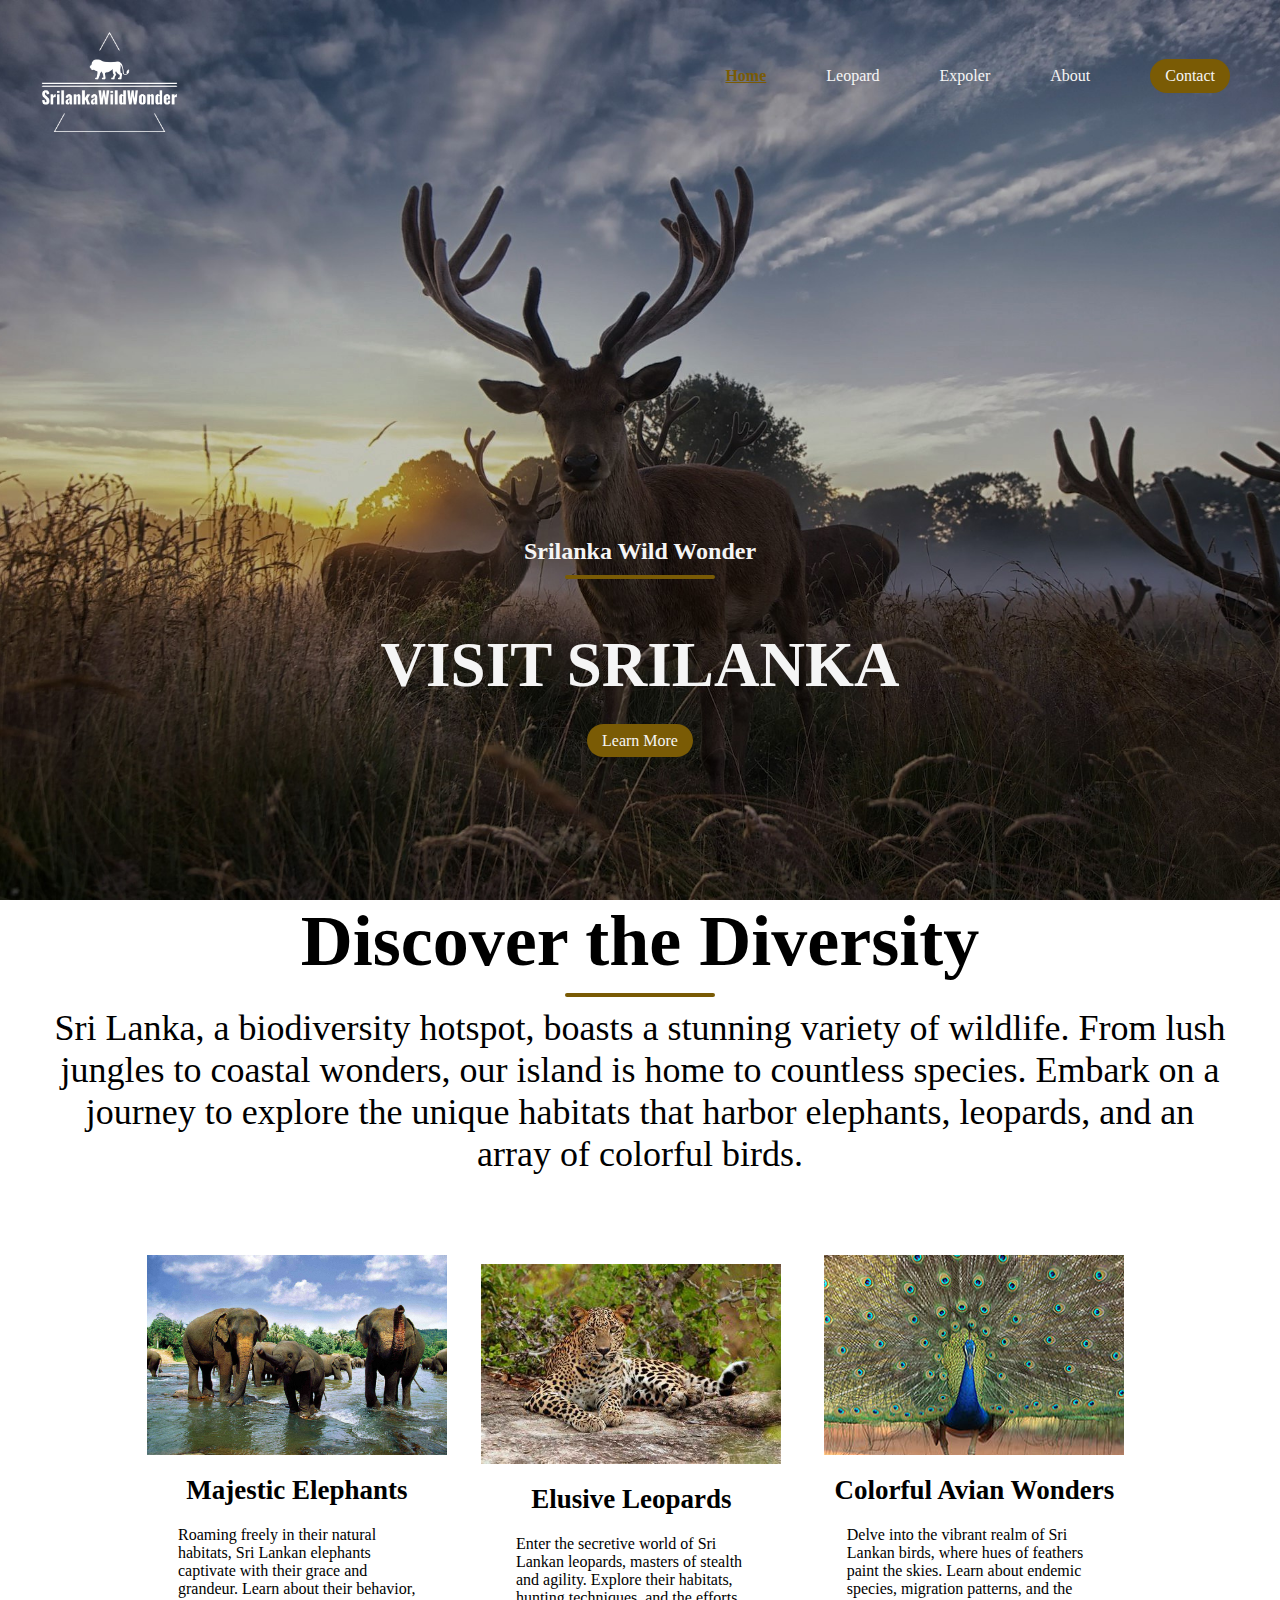
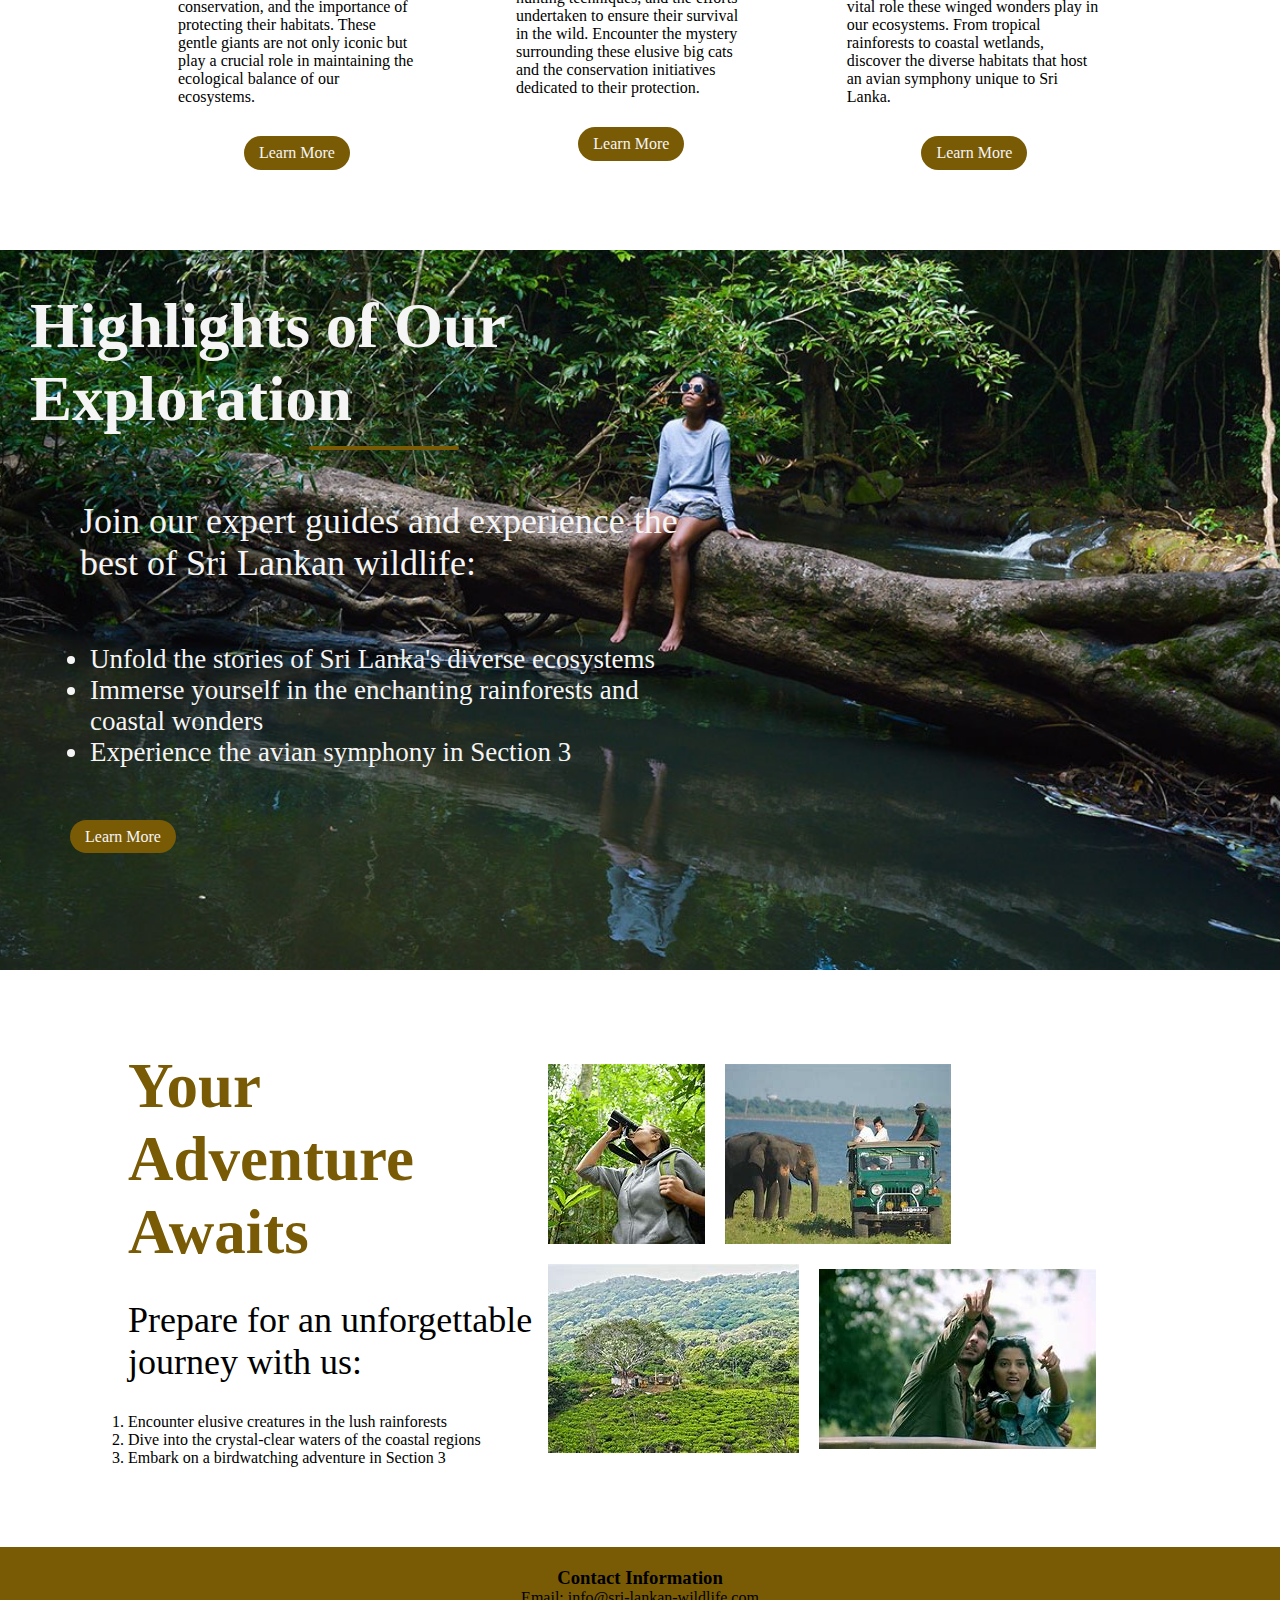
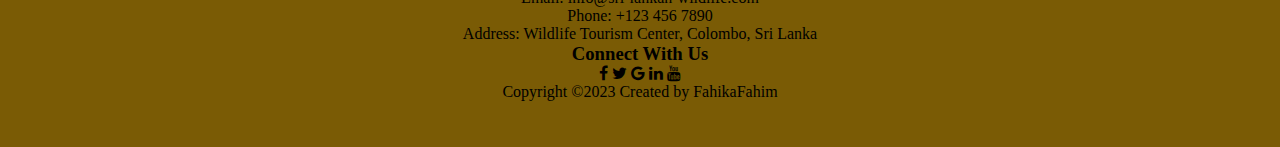
<file: index.html>
<!DOCTYPE html>
<html lang="en">

<head>
    <meta charset="UTF-8">
    <meta name="viewport" content="width=device-width, initial-scale=1.0">
    <!--css link-->
    <link rel="stylesheet" href="homepage.css">
    <!--goggle fonts links-->
    <link rel="preconnect" href="https://fonts.googleapis.com">
    <link rel="preconnect" href="https://fonts.gstatic.com" crossorigin>
    <link
        href="https://fonts.googleapis.com/css2?family=Abril+Fatface&family=Alfa+Slab+One&family=Beau+Rivage&family=Elsie:wght@900&family=Great+Vibes&family=Lilita+One&family=Merriweather:ital,wght@0,300;1,300&family=Rubik+Maps&family=Rubik+Mono+One&family=Rubik+Scribble&family=Rubik+Vinyl&display=swap"
        rel="stylesheet">
    <!--remixicons links-->
    <link href="https://cdnjs.cloudflare.com/ajax/libs/font-awesome/6.5.1/css/all.min.css" rel="stylesheet">

    <title>HomePage</title>
    <!--footer icons link-->
    <link rel="stylesheet" href="https://cdnjs.cloudflare.com/ajax/libs/font-awesome/4.7.0/css/font-awesome.min.css">

</head>

<body>
    <!-- Navbar -->
    <nav class="navbar">

        <input type="checkbox" id="check">
        <label for="check" class="checkbtn">
            <i class="fas fa-bars"></i>
        </label>
        <img src="logo.png" alt="logo" class="logo">
        <ul class="nav-links">
            <li class="active"><a href="#"></a>Home</li>
            <li class="home"><a href="leopard.html">Leopard</a></li>
            <li class="home"><a href="department.html">Expoler</a></li>
            <li class="home"><a href="introduction.html"></a>About</li>
            <li class="ctn"><a href="#"></a>Contact</li>
        </ul>

    </nav>

    <!--header-->
    <header>
        <div class="header-content">
            <h2>Srilanka Wild Wonder</h2>
            <div class="line"></div>
            <h1>VISIT SRILANKA</h1>
            <a href="#" class="ctn">Learn More</a>

        </div>
    </header>
    <!--Additional sub-section-->
    <div class="title">
        <h1>Discover the Diversity</h1>
        <div class="line"></div>
        <P>Sri Lanka, a biodiversity hotspot, boasts a stunning variety of wildlife. From lush jungles to coastal
            wonders, our island is home to countless species.
            Embark on a journey to explore the unique habitats that harbor elephants, leopards, and an array of colorful
            birds.</P>
    </div>


    <section class="sub-section">
        <div class="row">
            <div class="col">
                <img src="elephant.jpg" alt="elephant">
                <h4>Majestic Elephants</h4>
                <p>Roaming freely in their natural habitats, Sri Lankan elephants captivate with their grace and
                    grandeur. Learn about their behavior, conservation, and the importance of protecting their habitats.
                    These gentle giants are not only iconic but play a crucial role in maintaining the ecological
                    balance of our ecosystems.</p>
                <a href="#" class="ctn">Learn More</a>
            </div>
            <div class="col">
                <img src="leopard.jpg" alt="leopard">
                <h4>Elusive Leopards</h4>
                <p>Enter the secretive world of Sri Lankan leopards, masters of stealth and agility. Explore their
                    habitats, hunting techniques, and the efforts undertaken to ensure their survival in the wild.
                    Encounter the mystery surrounding these elusive big cats and the conservation initiatives dedicated
                    to their protection.</p>
                <a href="#" class="ctn">Learn More</a>
            </div>
            <div class="col">
                <img src="bird.jpg" alt="bird">
                <h4>Colorful Avian Wonders</h4>
                <p>Delve into the vibrant realm of Sri Lankan birds, where hues of feathers paint the skies. Learn about
                    endemic species, migration patterns, and the vital role these winged wonders play in our ecosystems.
                    From tropical rainforests to coastal wetlands, discover the diverse habitats that host an avian
                    symphony unique to Sri Lanka.</p>
                <a href="#" class="ctn">Learn More</a>
            </div>
        </div>
    </section>
    <!--Bullet point list-->
    <section class="explore">
        <div class="explore-content">
            <h1>Highlights of Our Exploration</h1>
            <div class="line"></div>
            <p>Join our expert guides and experience the best of Sri Lankan wildlife:</p>
            <ul>
                <li>Unfold the stories of Sri Lanka's diverse ecosystems</li>
                <li>Immerse yourself in the enchanting rainforests and coastal wonders</li>
                <li>Experience the avian symphony in Section 3</li>
            </ul>
            <a href="#" class="ctn">Learn More</a>
        </div>


    </section>
    <!--Numbered list-->
    <section class="tours">
        <div class="row">
            <div class="content-col">
                <h1>Your Adventure Awaits</h1>
                <p>Prepare for an unforgettable journey with us:</p>
                <ol>
                    <li>Encounter elusive creatures in the lush rainforests</li>
                    <li>Dive into the crystal-clear waters of the coastal regions</li>
                    <li>Embark on a birdwatching adventure in Section 3</li>
            </div>
            <div class="image-col">
                <div class="image-gallery">
                    <img src="img1.jpeg" alt="">
                    <img src="img3.jpeg" alt="">
                    <img src="4img.jpeg" alt="">
                    <img src="img2.jpeg" alt="">
                </div>
            </div>
        </div>

    </section>
    <!--footer-->
    <footer>
        <div class="contact-info">
            <h3>Contact Information</h3>
            <p>Email: info@sri-lankan-wildlife.com</p>
            <p>Phone: +123 456 7890</p>
            <p>Address: Wildlife Tourism Center, Colombo, Sri Lanka</p>
        </div>

        <div class="social-media">
            <h3>Connect With Us</h3>
            <div class="icon-bar">
                <a href="#" class="facebook"><i class="fa fa-facebook"></i></a>
                <a href="#" class="twitter"><i class="fa fa-twitter"></i></a>
                <a href="#" class="google"><i class="fa fa-google"></i></a>
                <a href="#" class="linkedin"><i class="fa fa-linkedin"></i></a>
                <a href="#" class="youtube"><i class="fa fa-youtube"></i></a>
            </div>
        </div>
        <p>Copyright &copy;2023 Created by FahikaFahim</p>

    </footer>


</body>

</html>
</file>
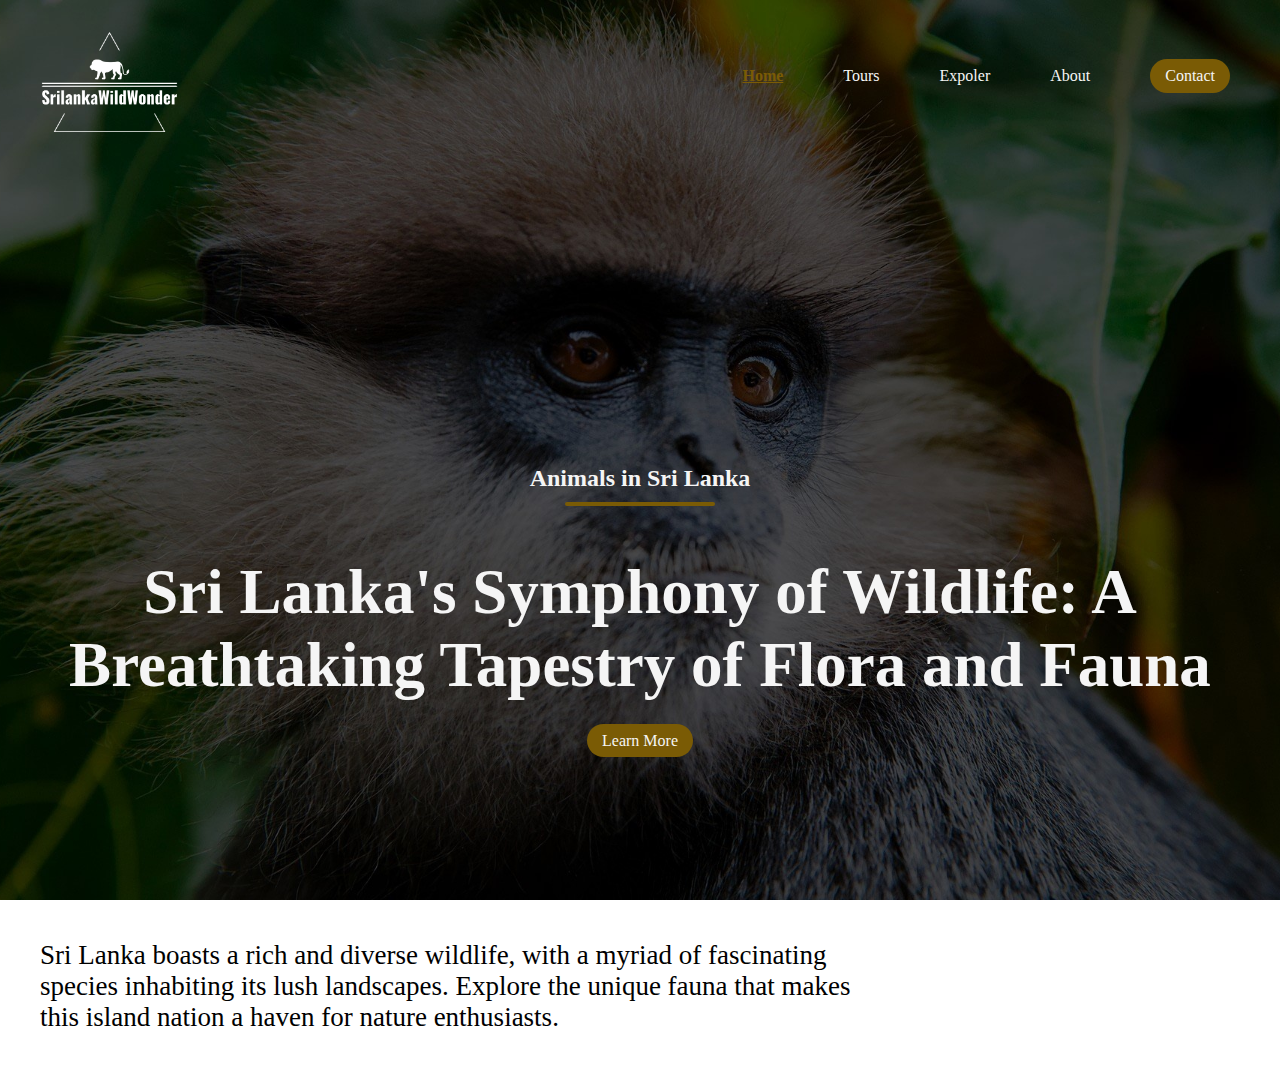
<file: Animalssl.html>
<!DOCTYPE html>
<html lang="en">
<head>
    <meta charset="UTF-8">
    <meta name="viewport" content="width=device-width, initial-scale=1.0">
    <!--css link-->
    <link rel="stylesheet" href="Animalssl.css">
    <!--remixicons links-->
    <link href="https://cdnjs.cloudflare.com/ajax/libs/font-awesome/6.5.1/css/all.min.css" rel="stylesheet">

    <title>Document</title>
    <!--footer icons link-->
    <link rel="stylesheet" href="https://cdnjs.cloudflare.com/ajax/libs/font-awesome/4.7.0/css/font-awesome.min.css">
    <title>Animals in Srilanka</title>
</head>
<body>
     <!-- Navbar -->
     <nav class="navbar">

        <input type="checkbox" id="check">
        <label for="check" class="checkbtn">
            <i class="fas fa-bars"></i>
        </label>
        <img src="logo.png" alt="logo" class="logo">
        <ul class="nav-links">
            <li class="active"><a href="#"></a>Home</li>
            <li class="home"><a href="#"></a>Tours</li>
            <li class="home"><a href="#"></a>Expoler</li>
            <li class="home"><a href="#"></a>About</li>
            <li class="ctn"><a href="#"></a>Contact</li>
        </ul>

    </nav>
    <!--header-->
    <header>
        <div class="header-content">
            <h2>Animals in Sri Lanka</h2>
            <div class="line"></div>
            <h1>Sri Lanka's Symphony of Wildlife: A Breathtaking Tapestry of Flora and Fauna</h1>
            <a href="#" class="ctn">Learn More</a>

        </div>
    </header>
    <!--introduction-->
    <main>
        <section>
            <p>Sri Lanka boasts a rich and diverse wildlife, with a myriad of fascinating species inhabiting its lush landscapes. Explore the unique fauna that makes this island nation a haven for nature enthusiasts.</p>
        </section>
    </main>

</body>
</html>
</file>
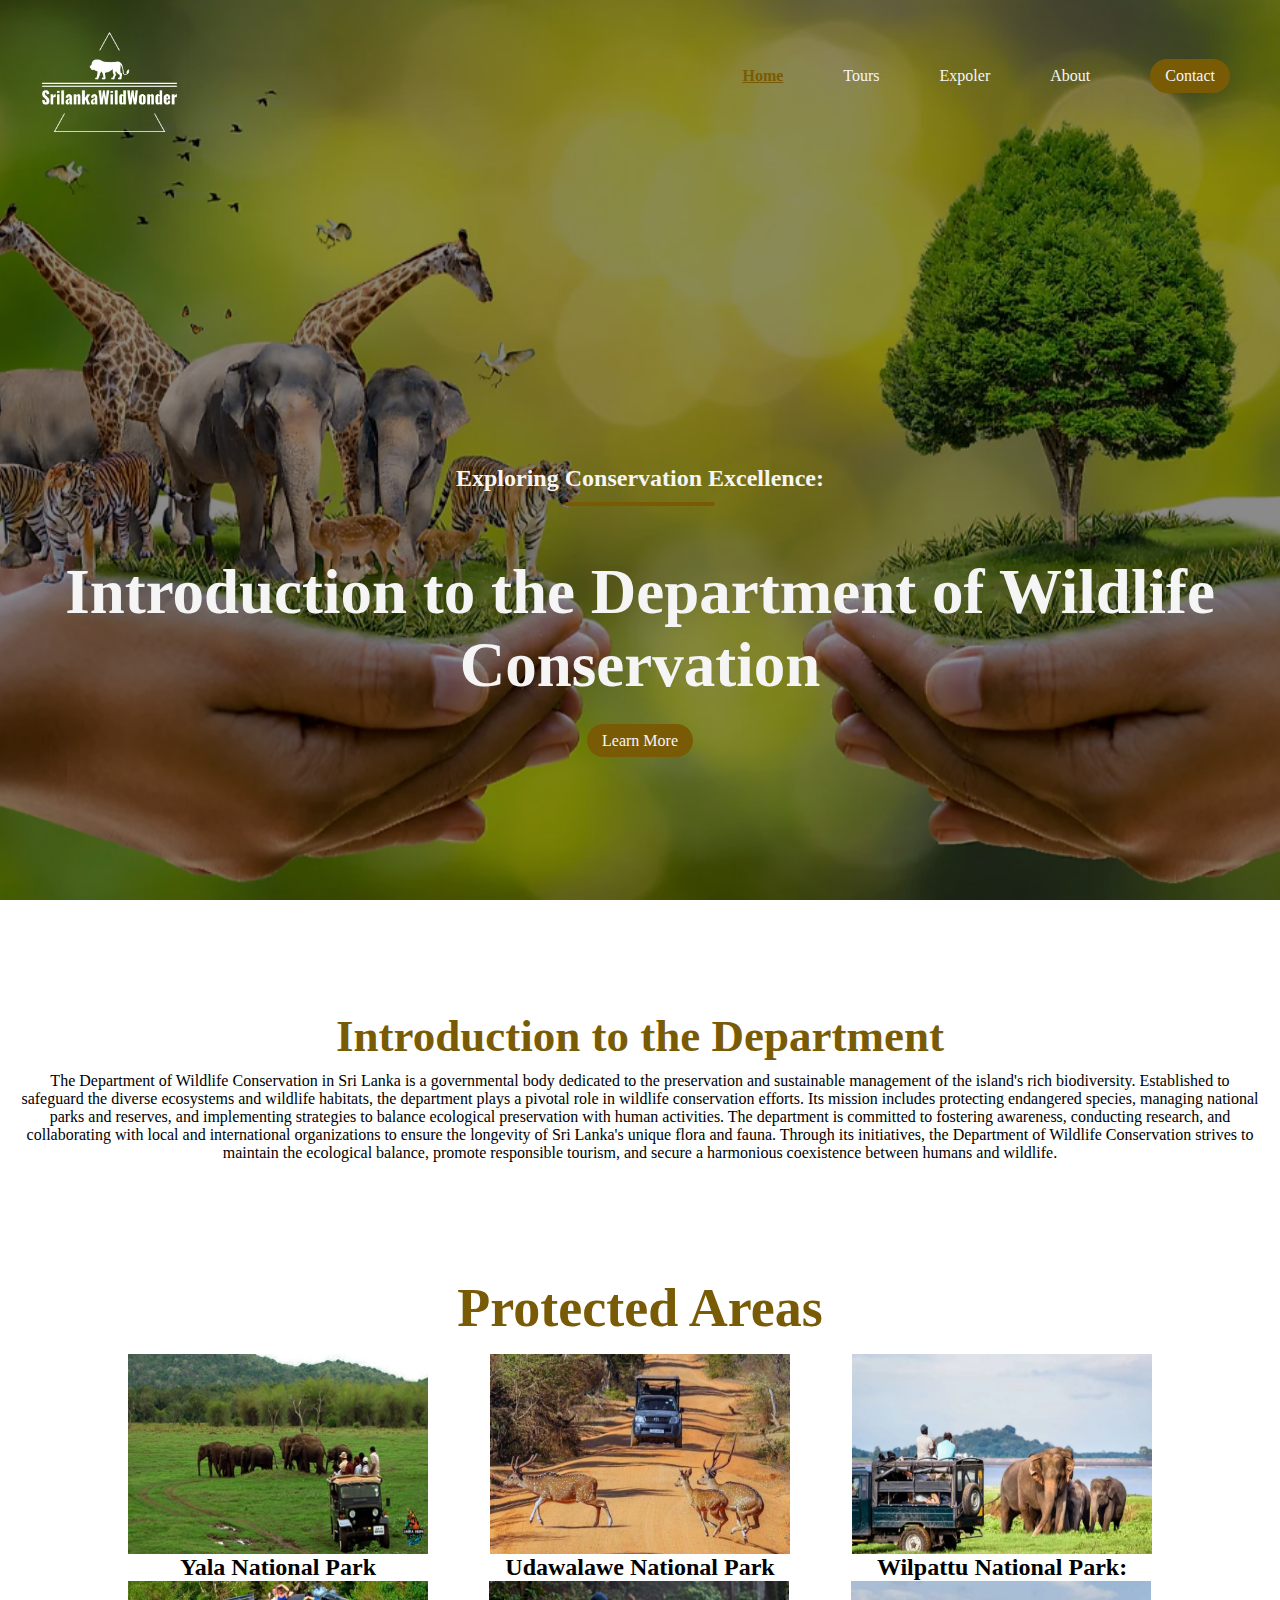
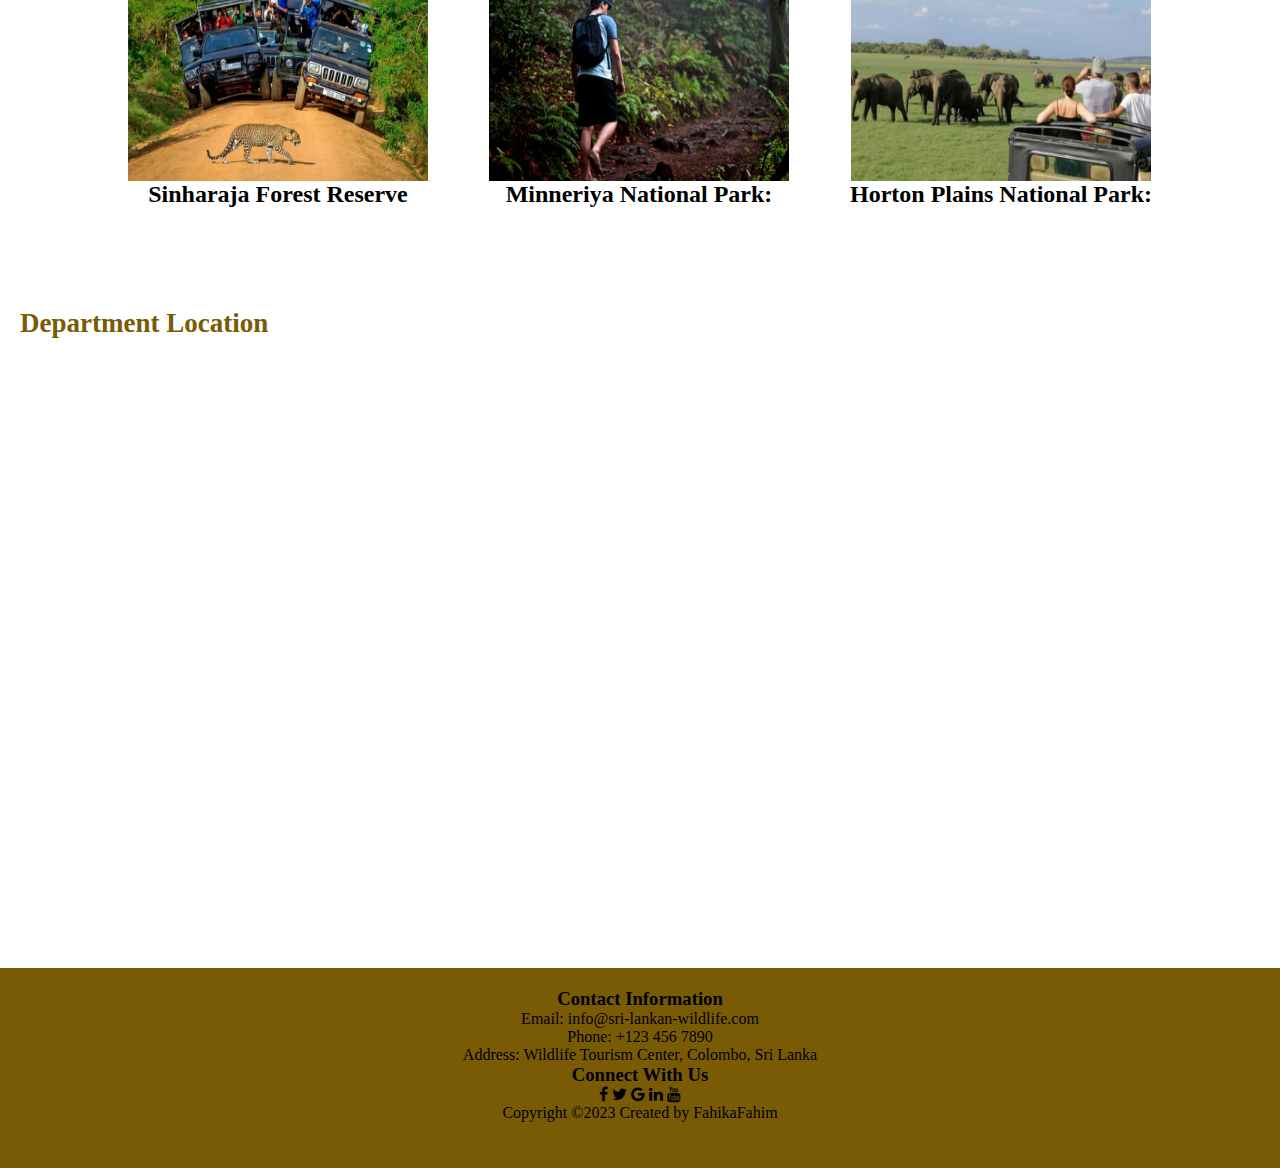
<file: department.html>
<!DOCTYPE html>
<html lang="en">

<head>
    <meta charset="UTF-8">
    <meta name="viewport" content="width=device-width, initial-scale=1.0">
    <!--css link-->
    <link rel="stylesheet" href="department.css">
    <!--remixicons links-->
    <link href="https://cdnjs.cloudflare.com/ajax/libs/font-awesome/6.5.1/css/all.min.css" rel="stylesheet">

    <title>Document</title>
    <!--footer icons link-->
    <link rel="stylesheet" href="https://cdnjs.cloudflare.com/ajax/libs/font-awesome/4.7.0/css/font-awesome.min.css">
    <title>Department of wildlife conservation </title>
</head>

<body>
    <!-- Navbar -->
    <nav class="navbar">
        <input type="checkbox" id="check">
        <label for="check" class="checkbtn">
            <i class="fas fa-bars"></i>

        </label>
        <img src="logo.png" alt="logo" class="logo">
        <ul class="nav-links">
            <li class="active"><a href="#"></a>Home</li>
            <li><a href="#"></a>Tours</li>
            <li><a href="#"></a>Expoler</li>
            <li><a href="#"></a>About</li>
            <li class="ctn"><a href="#"></a>Contact</li>
        </ul>
    </nav>
    <!--header-->
    <header>
        <div class="header-content">


            <h2> Exploring Conservation Excellence:
            </h2>
            <div class="line"></div>
            <h1>Introduction to the Department of Wildlife Conservation</h1>
            <a href="#" class="ctn">Learn More</a>

        </div>
    </header>

    <!-- Department of Wildlife Conservation Page Content -->
    <main>
        <section class="introduction">
            <h2>Introduction to the Department</h2>
            <!-- Brief introduction content -->
            <p>The Department of Wildlife Conservation in Sri Lanka is a governmental body dedicated to the preservation
                and
                sustainable management of the island's rich biodiversity. Established to safeguard the diverse
                ecosystems and wildlife habitats,
                the department plays a pivotal role in wildlife conservation efforts. Its mission includes protecting
                endangered
                species, managing national parks and reserves, and implementing strategies to balance ecological
                preservation with
                human activities. The department is committed to fostering awareness, conducting research,
                and collaborating with local and international organizations to ensure the longevity of Sri Lanka's
                unique flora and fauna. Through its initiatives, the Department of Wildlife Conservation strives to
                maintain the ecological balance, promote responsible tourism, and secure a harmonious coexistence
                between humans and wildlife.</p>
        </section>

        <section class="gallery">
            <h1>Protected Areas</h1>
            <!-- Flexbox gallery showcasing protected areas -->
            <div class="row">
                <div class="col">
                    <img src="imga1.jpeg" alt="elephant">
                    <h2>Yala National Park</h2>
                </div>
                <div class="col">
                    <img src="imga2.jpg" alt="">
                    <h2>Udawalawe National Park</h2>
                </div>
                <div class="col">
                    <img src="imga3.jpg" alt="">
                    <h2>Wilpattu National Park:</h2>
                </div>
                <div class="col">
                    <img src="imga4.jpg" alt="">
                    <h2>Sinharaja Forest Reserve</h2>
                </div>
                <div class="col">
                    <img src="imga5.jpg" alt="">
                    <h2>Minneriya National Park:</h2>
                </div>
                <div class="col">
                    <img src="imga6.jpg" alt="">
                    <h2>Horton Plains National Park:</h2>
                </div>
            </div>
        </section>

        <section class="map">

            <h2>Department Location</h2>
            <!-- Google Map or location map content -->
            <iframe
                src="https://www.google.com/maps/embed?pb=!1m18!1m12!1m3!1d1014239.6600704561!2d79.29467374687499!3d6.785224200000001!2m3!1f0!2f0!3f0!3m2!1i1024!2i768!4f13.1!3m3!1m2!1s0x3ae3bdf9a5a54941%3A0xc4a5f756de2bc6f5!2sDepartment%20of%20Wildlife%20Conservation%20(Peak%20Wildness%20Range%20Office)!5e0!3m2!1sen!2slk!4v1703926691898!5m2!1sen!2slk"
                width="600" height="450" style="border:0;" allowfullscreen="" loading="lazy"
                referrerpolicy="no-referrer-when-downgrade"></iframe>
        </section>
    </main>
    <!--footer-->
    <footer>
        <div class="contact-info">
            <h3>Contact Information</h3>
            <p>Email: info@sri-lankan-wildlife.com</p>
            <p>Phone: +123 456 7890</p>
            <p>Address: Wildlife Tourism Center, Colombo, Sri Lanka</p>
        </div>

        <div class="social-media">
            <h3>Connect With Us</h3>
            <div class="icon-bar">
                <a href="#" class="facebook"><i class="fa fa-facebook"></i></a>
                <a href="#" class="twitter"><i class="fa fa-twitter"></i></a>
                <a href="#" class="google"><i class="fa fa-google"></i></a>
                <a href="#" class="linkedin"><i class="fa fa-linkedin"></i></a>
                <a href="#" class="youtube"><i class="fa fa-youtube"></i></a>
            </div>
        </div>
        <p>Copyright &copy;2023 Created by FahikaFahim</p>

    </footer>

</body>

</html>
</file>
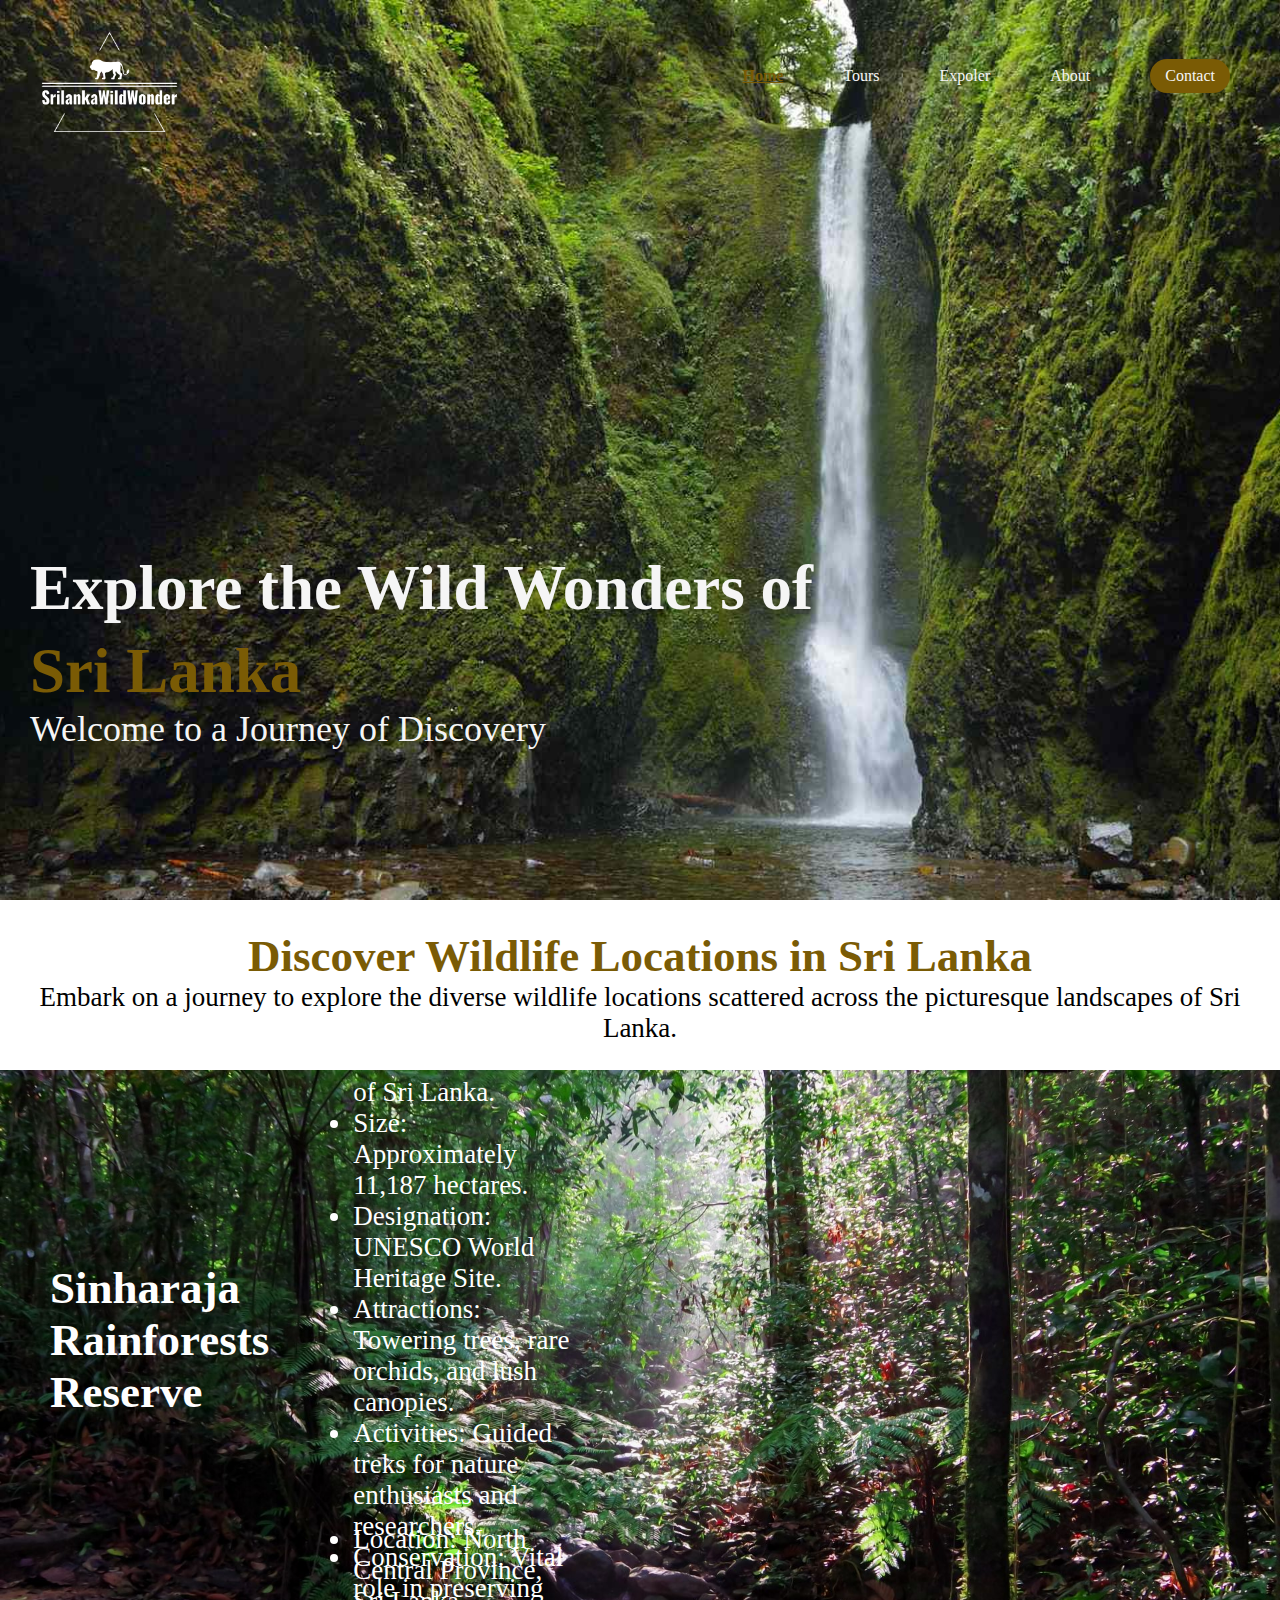
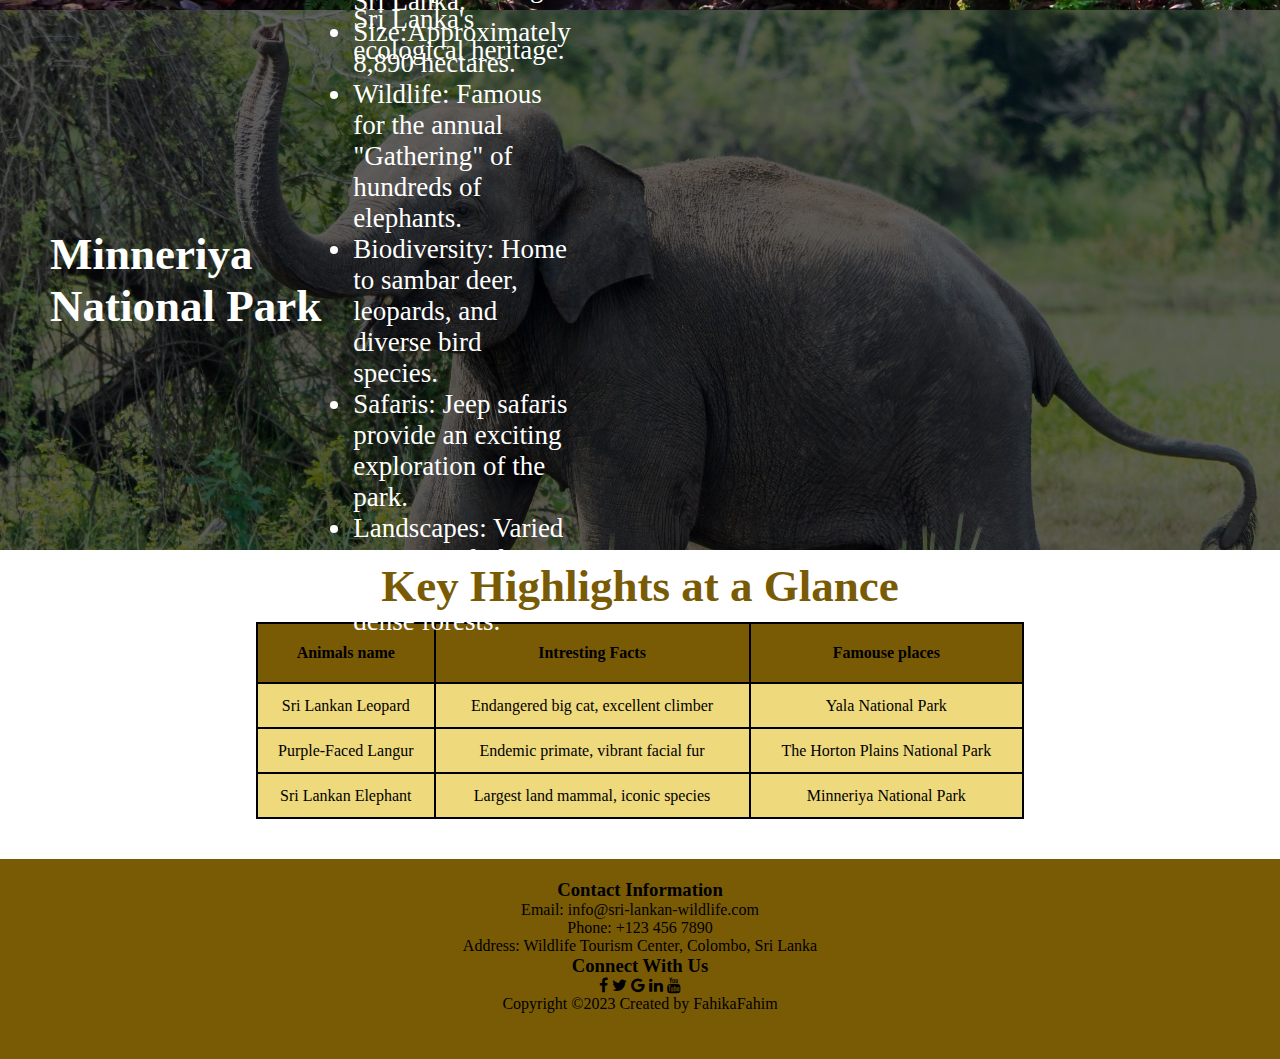
<file: introduction.html>
<!DOCTYPE html>
<html lang="en">

<head>
    <meta charset="UTF-8">
    <meta name="viewport" content="width=device-width, initial-scale=1.0">
    <!--css link-->
    <link rel="stylesheet" href="introduction.css">
    <!--remixicons links-->
    <link href="https://cdnjs.cloudflare.com/ajax/libs/font-awesome/6.5.1/css/all.min.css" rel="stylesheet">

    <title>Document</title>
    <!--footer icons link-->
    <link rel="stylesheet" href="https://cdnjs.cloudflare.com/ajax/libs/font-awesome/4.7.0/css/font-awesome.min.css">
    <title>The Srilankan Wild life introduction</title>
</head>

<body>
    <!-- Navbar -->
    <nav class="navbar">

        <img src="logo.png" alt="logo" class="logo">
        <ul class="nav-links">
            <li class="active"><a href="#"></a>Home</li>
            <li class="home"><a href="#"></a>Tours</li>
            <li class="home"><a href="#"></a>Expoler</li>
            <li class="home"><a href="#"></a>About</li>
            <li class="ctn"><a href="#"></a>Contact</li>
        </ul>
        <input type="checkbox" id="check">
        <label for="check" class="checkbtn">
            <i class="fas fa-bars"></i>

        </label>
    </nav>

    <!-- Home Page Header Content -->
    <header>
        <div class="header-content">
            <h1>Explore the Wild Wonders of </h1>
            <h2>Sri Lanka</h2>
            <p>Welcome to a Journey of Discovery</p>
        </div>
    </header>

    <!--Srilanka wildlife introduction page content-->
    <main>
        <div class="content--">
            <section class="topic">
                <h2>Discover Wildlife Locations in Sri Lanka</h2>
                <p>Embark on a journey to explore the diverse wildlife locations scattered across the picturesque
                    landscapes of Sri Lanka.</p>
            </section>
        </div>
        <section>
            <!--Content about wildlifelocation-->


            <div class="content">
                <h2>Sinharaja Rainforests Reserve</h2>
                <ul>

                    <li>Location:Southwest lowland wet zone of Sri Lanka.</li>
                    <li>Size: Approximately 11,187 hectares.</li>
                    <li>Designation: UNESCO World Heritage Site.</li>

                    <li>Attractions: Towering trees, rare orchids, and lush canopies.</li>
                    <li>Activities: Guided treks for nature enthusiasts and researchers.</li>
                    <li>Conservation: Vital role in preserving Sri Lanka's ecological heritage.</li>
                </ul>
                <!--google map-->

                <div class="map">
                    <iframe
                        src="https://www.google.com/maps/embed?pb=!1m18!1m12!1m3!1d126876.77301113092!2d80.31583104335938!3d6.406990799999997!2m3!1f0!2f0!3f0!3m2!1i1024!2i768!4f13.1!3m3!1m2!1s0x3ae3e76bd109d45f%3A0x8c0ef1010649701b!2sSinharaja%20Forest%20Reserve!5e0!3m2!1sen!2slk!4v1703673307576!5m2!1sen!2slk"
                        style="border:0;" allowfullscreen="" loading="lazy"
                        referrerpolicy="no-referrer-when-downgrade"></iframe>
                </div>



            </div>
            <div class="content-2">
                <h2>Minneriya National Park</h2>

                <ul>
                    <li>Location: North Central Province, Sri Lanka.</li>
                    <li>Size:Approximately 8,890 hectares.</li>

                    <li>Wildlife: Famous for the annual "Gathering" of hundreds of elephants.</li>
                    <li>Biodiversity: Home to sambar deer, leopards, and diverse bird species.</li>
                    <li>Safaris: Jeep safaris provide an exciting exploration of the park.</li>
                    <li>Landscapes: Varied terrain, including open grasslands and dense forests.</li>


                </ul>
                <!--google map-->
                <div class="map--">
                    <iframe
                        src="https://www.google.com/maps/embed?pb=!1m18!1m12!1m3!1d3950.8379206005234!2d80.84209537420205!3d8.015644292010666!2m3!1f0!2f0!3f0!3m2!1i1024!2i768!4f13.1!3m3!1m2!1s0x3afb6009a20be05d%3A0xa4d046f2f06b05f5!2sMinneriya%20National%20Park!5e0!3m2!1sen!2slk!4v1703731034282!5m2!1sen!2slk"
                        style="border:0;" allowfullscreen="" loading="lazy"
                        referrerpolicy="no-referrer-when-downgrade"></iframe>
                </div>

            </div>
        </section>

    </main>
    <!--table-->
    <section class="table">
        <h1>Key Highlights at a Glance</h1>
        <table>
            <tr>
                <th>Animals name</th>
                <th>Intresting Facts</th>
                <th>Famouse places</th>
            </tr>
            <tr>
                <td>Sri Lankan Leopard </td>
                <td>Endangered big cat, excellent climber</td>
                <td>
                    Yala National Park
                </td>

            </tr>
            <tr>
                <td>Purple-Faced Langur</td>
                <td>Endemic primate, vibrant facial fur</td>
                <td>The Horton Plains National Park</td>
            </tr>
            <tr>
                <td>Sri Lankan Elephant </td>
                <td>Largest land mammal, iconic species </td>
                <td>Minneriya National Park</td>
            </tr>

        </table>
    </section>
    <!--footer-->
    <footer>
        <div class="contact-info">
            <h3>Contact Information</h3>
            <p>Email: info@sri-lankan-wildlife.com</p>
            <p>Phone: +123 456 7890</p>
            <p>Address: Wildlife Tourism Center, Colombo, Sri Lanka</p>
        </div>

        <div class="social-media">
            <h3>Connect With Us</h3>
            <div class="icon-bar">
                <a href="#" class="facebook"><i class="fa fa-facebook"></i></a>
                <a href="#" class="twitter"><i class="fa fa-twitter"></i></a>
                <a href="#" class="google"><i class="fa fa-google"></i></a>
                <a href="#" class="linkedin"><i class="fa fa-linkedin"></i></a>
                <a href="#" class="youtube"><i class="fa fa-youtube"></i></a>
            </div>
        </div>
        <p>Copyright &copy;2023 Created by FahikaFahim</p>

    </footer>



</body>

</html>
</file>
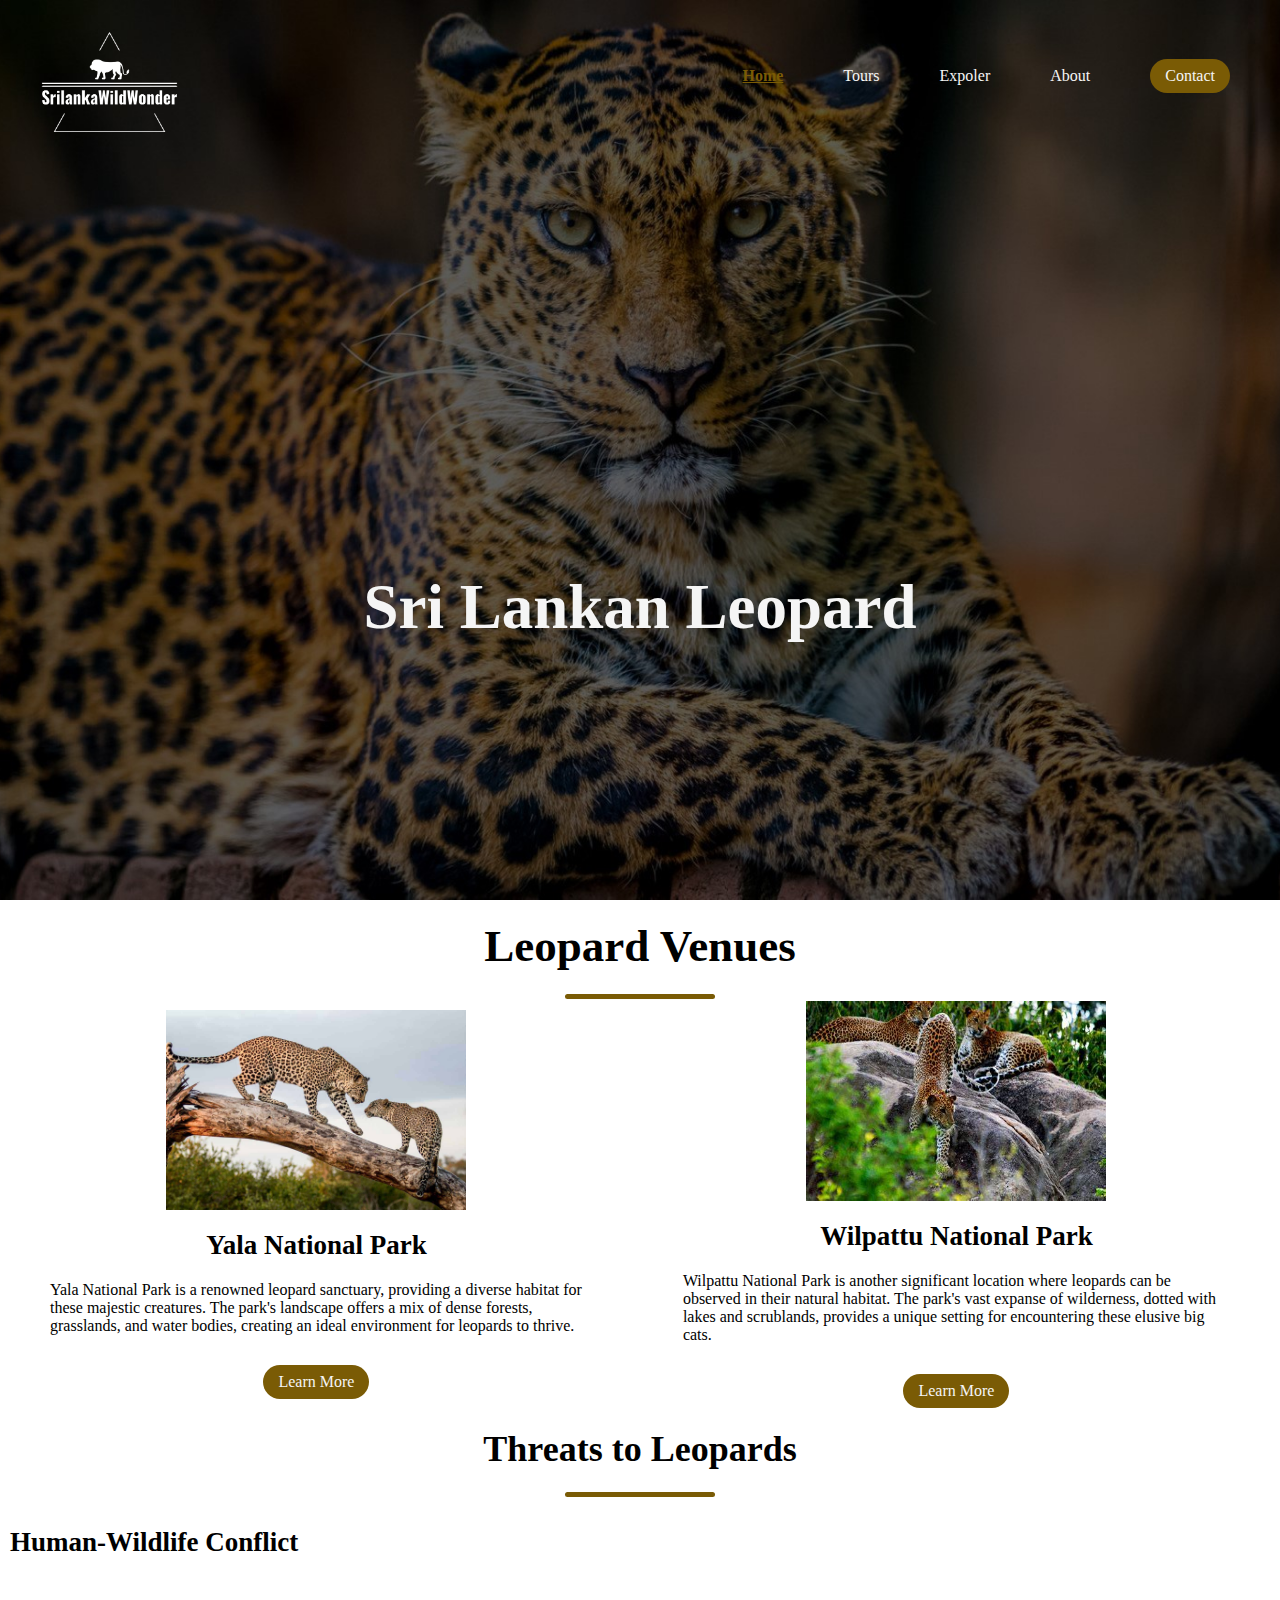
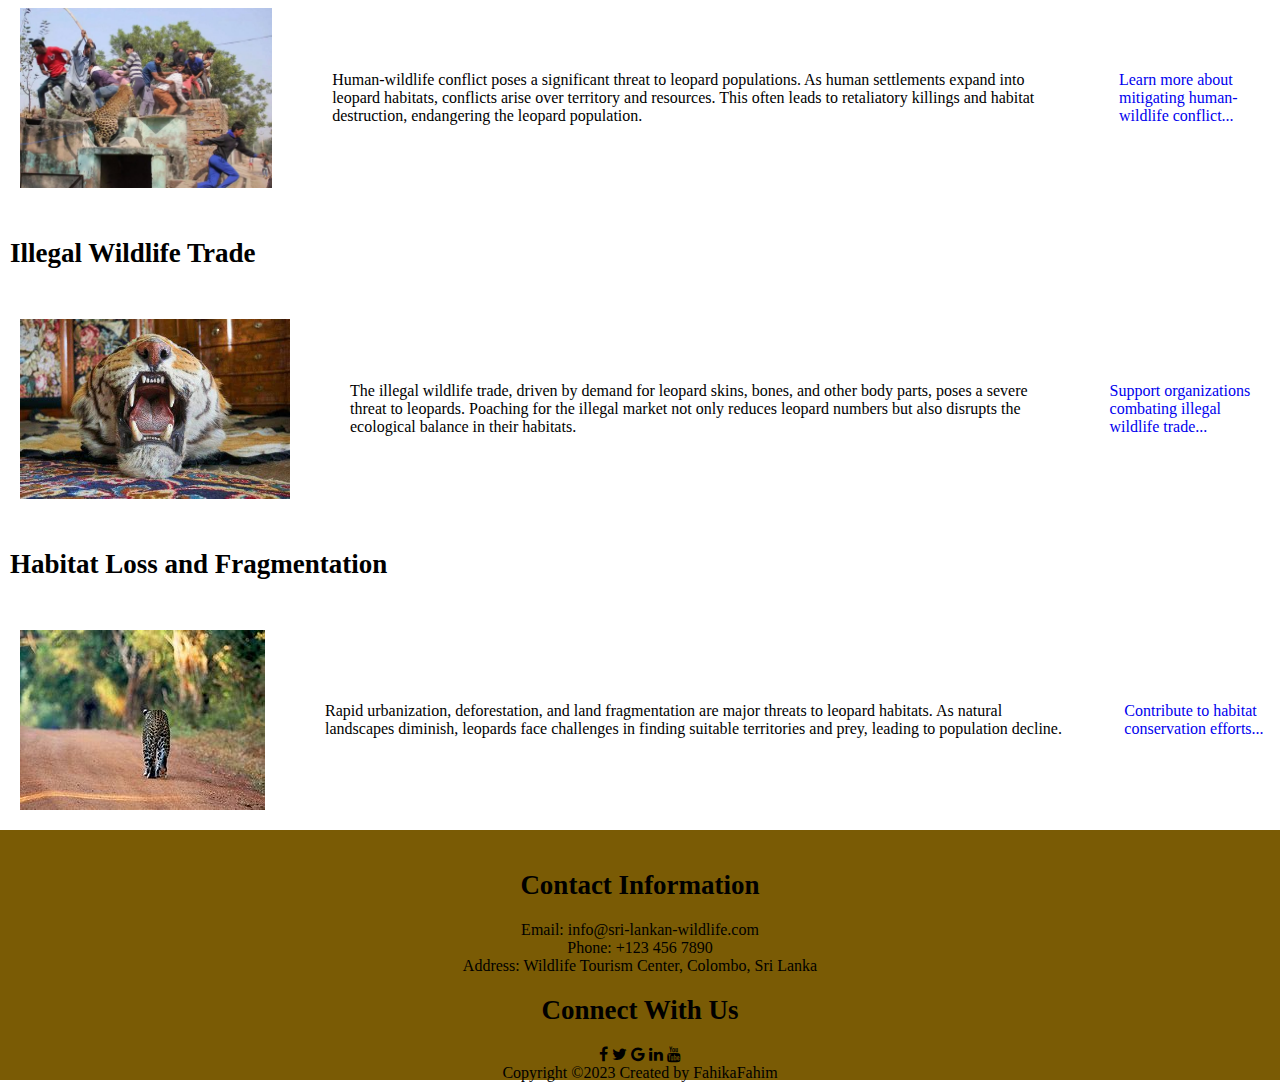
<file: leopard.html>
<!DOCTYPE html>
<html lang="en">

<head>
    <meta charset="UTF-8">
    <meta name="viewport" content="width=device-width, initial-scale=1.0">
    <!--css link-->
    <link rel="stylesheet" href="leopard.css">
    <!--remixicons links-->
    <link href="https://cdnjs.cloudflare.com/ajax/libs/font-awesome/6.5.1/css/all.min.css" rel="stylesheet">

    <title>Document</title>
    <!--footer icons link-->
    <link rel="stylesheet" href="https://cdnjs.cloudflare.com/ajax/libs/font-awesome/4.7.0/css/font-awesome.min.css">
    <title>The srilankan leopard</title>
</head>

<body>

    <!-- Navbar -->
    <nav class="navbar">
        <input type="checkbox" id="check">
        <label for="check" class="checkbtn">
            <i class="fas fa-bars"></i>

        </label>
        <img src="logo.png" alt="logo" class="logo">
        <ul class="nav-links">
            <li class="active"><a href="#"></a>Home</li>
            <li><a href="#"></a>Tours</li>
            <li><a href="#"></a>Expoler</li>
            <li><a href="#"></a>About</li>
            <li class="ctn"><a href="#"></a>Contact</li>
        </ul>
    </nav>

    <!-- Main Content Section -->
    <header class="header-content">
        <h1>Sri Lankan Leopard</h1>
    </header>

    <section class="Venues">
        <h2>Leopard Venues</h2>
        <div class="line"></div>
        <!-- Descriptions of at least three venues where Leopard is found in Sri Lanka -->
        <div class="venues">
            <div class="venue">
                <img src="venue1.jpeg" alt="Venue 1 Image">
                <h3>Yala National Park</h3>
                <p>Yala National Park is a renowned leopard sanctuary, providing a diverse habitat for these majestic
                    creatures. The park's landscape offers a mix of dense forests, grasslands, and water bodies,
                    creating an ideal environment for leopards to thrive.</p>
                <a href="#" class="ctn">Learn More</a>
            </div>


            <div class="venue">
                <img src="venue2.jpeg" alt="Venue 2 Image">
                <h3> Wilpattu National Park</h3>
                <p>Wilpattu National Park is another significant location where leopards can be observed in their
                    natural habitat. The park's vast expanse of wilderness, dotted with lakes and scrublands, provides a
                    unique setting for encountering these elusive big cats.</p>
                <a href="#" class="ctn">Learn More</a>
            </div>
        </div>

    </section>


    <!--Threats-->
    <section class="threats">
        <h2>Threats to Leopards</h2>
        <div class="line"></div>

        <!-- Threat 1 -->
        <h3>Human-Wildlife Conflict</h3>
        <div class="threat">

            <img src="threat1.jpeg" alt="Threat 1 Image">

            <p>Human-wildlife conflict poses a significant threat to leopard populations. As human settlements expand
                into leopard habitats, conflicts arise over territory and resources. This often leads to retaliatory
                killings and habitat destruction, endangering the leopard population.</p>
            <a href="conservation-institution-link1.html">Learn more about mitigating human-wildlife conflict...</a>
        </div>

        <!-- Threat 2 -->
        <h3>Illegal Wildlife Trade</h3>
        <div class="threat">

            <img src="threat2.jpeg" alt="Threat 2 Image">

            <p>The illegal wildlife trade, driven by demand for leopard skins, bones, and other body parts, poses a
                severe threat to leopards. Poaching for the illegal market not only reduces leopard numbers but also
                disrupts the ecological balance in their habitats.</p>
            <a href="conservation-institution-link2.html">Support organizations combating illegal wildlife trade...</a>
        </div>

        <!-- Threat 3 -->
        <h3>Habitat Loss and Fragmentation</h3>
        <div class="threat">

            <img src="threat3.jpeg" alt="Threat 3 Image">

            <p>Rapid urbanization, deforestation, and land fragmentation are major threats to leopard habitats. As
                natural landscapes diminish, leopards face challenges in finding suitable territories and prey, leading
                to population decline.</p>
            <a href="conservation-institution-link3.html">Contribute to habitat conservation efforts...</a>
        </div>


    </section>


 <!--footer-->
 <footer>
    <div class="contact-info">
        <h3>Contact Information</h3>
        <p>Email: info@sri-lankan-wildlife.com</p>
        <p>Phone: +123 456 7890</p>
        <p>Address: Wildlife Tourism Center, Colombo, Sri Lanka</p>
    </div>

    <div class="social-media">
        <h3>Connect With Us</h3>
        <div class="icon-bar">
            <a href="#" class="facebook"><i class="fa fa-facebook"></i></a>
            <a href="#" class="twitter"><i class="fa fa-twitter"></i></a>
            <a href="#" class="google"><i class="fa fa-google"></i></a>
            <a href="#" class="linkedin"><i class="fa fa-linkedin"></i></a>
            <a href="#" class="youtube"><i class="fa fa-youtube"></i></a>
        </div>
    </div>
    <p>Copyright &copy;2023 Created by FahikaFahim</p>

</footer>



</body>

</html>
</file>
<file: homepage.css>
@import url('https://fonts.googleapis.com/css2?family=Abril+Fatface&family=Alfa+Slab+One&family=Beau+Rivage&family=Elsie:wght@900&family=Great+Vibes&family=Lilita+One&family=Merriweather:ital,wght@0,300;1,300&family=Rubik+Maps&family=Rubik+Mono+One&family=Rubik+Scribble&family=Rubik+Vinyl&display=swap');


* {
    margin: 0;
    padding: 0;
    box-sizing: border-box;
}

/* Navbar */
nav ul {
    list-style: none;
}

.active {
    color: rgb(122, 91, 5);
    font-weight: bold;
    text-decoration: underline;
}

.navbar {
    position: absolute;
    top: 0;
    left: 0;
    display: flex;
    width: 100%;
    justify-content: space-between;
    padding: 20px;
    color: whitesmoke;
}

.nav-links {
    display: flex;
    align-items: center;
}

nav ul li {
    margin: 0 30px;

}

.logo {
    margin-top: 1%;
    margin-left: 1%;
    width: 155px;
    height: 100px;
    float: left;

}

a {
    text-decoration: none;
    color: whitesmoke;
}

.checkbtn {
    color: #ffff;
    font-size: 25px;
    cursor: pointer;
    float: right;
    display: none;


}

#check {
    display: none;
}

/*Home Page Header Content*/
header {
    width: 100vw;
    height: 100vh;
    background-image: url(./homepageimage.jpeg);
    background-position: bottom;
    background-size: cover;
    display: flex;
    align-items: flex-end;
    justify-content: center;


}

.header-content {
    margin-bottom: 150px;
    color: whitesmoke;
    text-align: center;
}

.line {
    width: 150px;
    height: 4px;
    background: rgb(122, 91, 5);
    margin: 10px auto;
    border-radius: 5px;


}

.header-content h1 {
    font-size: 7vmin;
    margin-top: 50px;
    margin-bottom: 30px;

}

.ctn {
    padding: 8px 15px;
    background-color: rgb(122, 91, 5);
    border-radius: 30px;
    color: whitesmoke;

}

.menu-btn {
    position: absolute;
    top: 30px;
    right: 30px;
    width: 40px;
    cursor: pointer;
}

/*Additional sub-section*/
section {
    width: 80%;
    margin: 80px auto;

}

.title {
    text-align: center;
    font-size: 4vmin;
}

.row {
    display: flex;
    align-items: center;
    width: 100%;
    justify-content: space-between;


}

.row .col {
    display: flex;
    flex-direction: column;
    align-items: center;
}

.col .row {
    margin-top: 50px;
}

h4 {
    font-size: 3vmin;
    margin: 20px auto;

}

p {
    padding: 0px 50px;

}

.col .ctn {
    margin-top: 30px;
}

.col img {
    width: 300px;
    height: 200px;
}

/*Bullet points list*/
.explore {
    width: 100%;
    height: 80vh;
    background-image: url(explore.jpg);
    background-position: center;
    background-size: cover;
    background-repeat: no-repeat;
    display: flex;
}

.explore-content {
    width: 60%;
    padding: 30px;
    color: whitesmoke;


}

.explore-content h1 {
    font-size: 7vmin;
    margin: 10px auto;
    color: whitesmoke;

}

.explore-content .line {
    margin-bottom: 50px;
}

.explore-content p {
    font-size: 4vmin;
    color: rgb;
}

.explore-content ul {
    font-size: 3vmin;
    margin: 60PX;

}

.explore-content .ctn {
    margin: 40px;

}

/*Numbered list*/
.content-col {
    width: 40%;


}

.image-col {
    width: 60%;

}


.tours .image-gallery {
    display: flex;
    flex-wrap: wrap;
    width: 100%;
    align-items: center;


}

.image-gallery img {
    max-width: 300px;
    margin: 10px;



}

.content-col h1 {
    font-size: 7vmin;
    color: rgb(122, 91, 5);

}

.content-col p {
    padding: 0;
    margin: 30px auto;
    font-size: 4vmin;
}

/*footer*/
footer {
    width: 100%;
    height: 200px;
    padding: 20px 80px;
    margin: 0;
    background-color: rgb(122, 91, 5);
    text-align: center;



}

.icon-bar a {
    color: black;
}



/* Mobile device */

@media screen and (max-width: 990px) {
    nav {
        padding: 0px 50px;
    }

    .checkbtn {
        display: block;
        transition: transform .3s ease;
        
    }

    .logo {
        position: absolute;
        top: 25px;
        left: 25px;
        
    }

    .active{
        color: black;
    }

    nav ul {
        width: 100%;
        height: 100vh;
        background-color: rgba(122, 91, 5, 0.281);
        position: fixed;
        top: 75px;
        left: -100%;
        text-align: center;



    }
    .nav-links{
        display: block;
        
    }

    nav ul li {
        display: block;
        margin: 60px 0px;
        line-height: 20px;

    }

    #check:checked~ul {
        left: 0;
    }

    /*Additional sub-section*/
    .row {
        flex-direction: column;
    }

    .row .col {
        margin: 20px auto;
    }

    .col img {
        max-width: 90%;
    }

    /*Bullet point list*/
    .explore-content {
        width: 100%;

    }

    /*Numbered list*/
    .tours .content-col {
        width: 100%;

    }

    .image-gallery {
        justify-content: center;
        align-items: center;
    }

    .image-gallery img {
        width: 90%;
    }

    /*footer*/
    .footer {
        padding: 10px;
    }


}

/*Animations*/
.row img {
    transition: transform .3s ease;

}

.row img:hover {
    transform: scale(1.1);


}

.ctn:hover {
    background: black;
    color: whitesmoke;
    box-shadow: 2px 2px 5px rgba(255, 255, 255, 0.76);
}

.active:hover {
    color: white;
    cursor: pointer;
}

.home:hover {
    color: rgb(122, 91, 5);
    cursor: pointer;
}
</file>
<file: Animalssl.css>
* {
    margin: 0;
    padding: 0;
    box-sizing: border-box;
}

/* Navbar */
nav ul {
    list-style: none;
}

.active {
    color: rgb(122, 91, 5);
    font-weight: bold;
    text-decoration: underline;
}

.navbar {
    position: absolute;
    top: 0;
    left: 0;
    display: flex;
    width: 100%;
    justify-content: space-between;
    padding: 20px;
    color: whitesmoke;
}

.nav-links {
    display: flex;
    align-items: center;
}

nav ul li {
    margin: 0 30px;

}

.logo {
    margin-top: 1%;
    margin-left: 1%;
    width: 155px;
    height: 100px;
    float: left;

}

a {
    text-decoration: none;
}

.checkbtn {
    color: #ffff;
    font-size: 25px;
    cursor: pointer;
    float: right;
    display: none;


}

#check {
    display: none;
}
/*Header Content*/
header {
    width: 100vw;
    height: 100vh;
    background-image: url(./animalslcoverimg.jpg);
    background-position: bottom;
    background-size: cover;
    display: flex;
    align-items: flex-end;
    justify-content: center;


}

.header-content {
    margin-bottom: 150px;
    color: whitesmoke;
    text-align: center;
}

.line {
    width: 150px;
    height: 4px;
    background: rgb(122, 91, 5);
    margin: 10px auto;
    border-radius: 5px;


}

.header-content h1 {
    font-size: 7vmin;
    margin-top: 50px;
    margin-bottom: 30px;

}

.ctn {
    padding: 8px 15px;
    background-color: rgb(122, 91, 5);
    border-radius: 30px;
    color: whitesmoke;

}

.menu-btn {
    position: absolute;
    top: 30px;
    right: 30px;
    width: 40px;
    cursor: pointer;
}
/*introduction*/
p{
    
    padding: 40px;
    font-size: 3vmin;
    width: 70%;
    justify-content: center;
}
</file>
<file: department.css>
*{
    margin: 0;
    padding: 0;
    box-sizing: border-box;
}
/* Navbar */
nav ul{
    list-style: none;
}
.active{
    color: rgb(122, 91, 5);
    font-weight: bold;
    text-decoration: underline;
}

.navbar{
    position: absolute;
    top: 0;
    left: 0;
    display: flex;
    width: 100%;
    justify-content: space-between;
    padding: 20px;
    color: whitesmoke;
}
.nav-links{
    display: flex;
    align-items: center;
}
nav ul li {
    margin: 0 30px;

}

.logo{
    margin-top: 1%;
    margin-left: 1%;
    width: 155px;
    height: 100px;
    float: left;

}
a{
    text-decoration: none;
}

.checkbtn{
    color: #ffff;
    font-size: 25px;
    cursor: pointer;
    float: right;
    display: none;


}
#check{
    display: none;
}

/*Home Page Header Content*/
header{
    width: 100vw;
    height: 100vh;
    background-image: url(header3.PNG);
    background-position: bottom;
    background-size: cover;
    display: flex;
    align-items: flex-end;
    justify-content: center;


}
.header-content{
    margin-bottom: 150px;
    color: whitesmoke;
    text-align: center;
}

.line{
   width: 150px;
   height: 4px;
   background: rgb(122, 91, 5);
   margin: 10px auto;
   border-radius: 5px;


}

.header-content h1{
    font-size: 7vmin;
    margin-top: 50px;
    margin-bottom: 30px;
   
}

.ctn{
    padding: 8px 15px;
    background-color: rgb(122, 91, 5);
    border-radius: 30px;
    color: whitesmoke;

}
.menu-btn{
    position: absolute;
    top: 30px;
    right: 30px;
    width: 40px;
    cursor: pointer;
}

/*Department of Wildlife Conservation Page Content*/
.introduction{
    
    width: 100%;
    padding: 20px;
    text-align: center;


}
.introduction h2{
    font-size: 5vmin;
    padding: 10px;
    color: rgb(122, 91, 5);

}
/*Flexbox gallery showcasing protected areas*/



section{
    width: 80%;
    margin: 80px auto;
    

}
.title{
    text-align: center;
    font-size: 4vmin;
}
.row{
    display: flex;
    align-items: center;
    width: 100%;
    justify-content: space-between;
    flex-wrap: wrap;
    
    
}

.row .col {
    display: flex;
    flex-direction: column;
    align-items: center;
}
.col .row{
    margin-top: 50px;
}
.gallery h1{
    font-size: 6vmin;
    text-align: center;
    padding: 15px;
    color: rgb(122, 91, 5);
    
    
}
h2 .row{
  font-size: 3vmin;
  
}
.col .ctn{
    margin-top: 30px;
}
.col img{
    width: 300px;
    height: 200px;
}

/*google map*/
.map{
    height: 600px;
    width: 100%;
    padding: 10px;
    align-items: center;
    
}
iframe{
    justify-content: space-around;
}
.map h2{
    padding: 10px;
    color: rgb(122, 91, 5);
    font-size: 3vmin;
}

/*footer*/
footer {
    width: 100%;
    height: 200px;
    padding: 20px 80px;
    margin: 0;
    background-color: rgb(122, 91, 5);
    text-align: center;



}

.icon-bar a {
    color: black;
}

/* Mobile device */

@media screen and (max-width: 990px) {
    nav {
        padding: 0px 50px;
    }

    .checkbtn {
        display: block;
        transition: transform .3s ease;
    }

    .logo {
        position: absolute;
        top: 25px;
        left: 25px;
    }

    .active{
        color: black;
    }

    nav ul {
        width: 100%;
        height: 100vh;
        background-color: rgba(122, 91, 5, 0.281);
        position: fixed;
        top: 75px;
        left: -100%;
        text-align: center;



    }
    .nav-links{
        display: block;
        
    }

    nav ul li {
        display: block;
        margin: 60px 0px;
        line-height: 20px;

    }

    #check:checked~ul {
        left: 0;
    }
    /*Department of Wildlife*/
    .introduction{
        width: 100%;
    }

    /*Flexbox gallery*/
    .row {
        flex-direction: column;
    }

    .row .col {
        margin: 20px auto;
    }

    .col img {
        max-width: 90%;
    }
    /*map*/
    .map{
        width: 100%;
    }
    /*footer*/
    .footer {
        padding: 10px;
    }


}

/*Animations*/
.row img {
    transition: transform .3s ease;

}

.row img:hover {
    transform: scale(1.1);


}

.ctn:hover {
    background: black;
    color: whitesmoke;
    box-shadow: 2px 2px 5px rgba(255, 255, 255, 0.76);
}

.active:hover {
    color: white;
    cursor: pointer;
}

.home:hover {
    color: rgb(122, 91, 5);
    cursor: pointer;
}
</file>
<file: introduction.css>
* {
    margin: 0;
    padding: 0;
    box-sizing: border-box;
}

/* Navbar */
nav ul {
    list-style: none;
}

.active {
    color: rgb(122, 91, 5);
    font-weight: bold;
    text-decoration: underline;
}

.navbar {
    position: absolute;
    top: 0;
    left: 0;
    display: flex;
    width: 100%;
    justify-content: space-between;
    padding: 20px;
    color: whitesmoke;
}

.nav-links {
    display: flex;
    align-items: center;
}

nav ul li {
    margin: 0 30px;

}

.logo {
    margin-top: 1%;
    margin-left: 1%;
    width: 155px;
    height: 100px;
    float: left;

}

a {
    text-decoration: none;
}


.checkbtn {
    color: #ffff;
    font-size: 25px;
    cursor: pointer;
    float: right;
    display: none;


}

#check {
    display: none;
}

.ctn {
    padding: 8px 15px;
    background-color: rgb(122, 91, 5);
    border-radius: 30px;
    color: whitesmoke;

}

.menu-btn {
    position: absolute;
    top: 30px;
    right: 30px;
    width: 40px;
    cursor: pointer;
}

/*Home Page Header Content*/
header {
    width: 100vw;
    height: 100vh;
    background-image: url(header.jpg);
    background-position: bottom;
    background-size: cover;
    display: flex;
    align-items: flex-end;
    justify-content: left;



}

.header-content {
    margin-bottom: 150px;
    color: whitesmoke;
    padding-left: 30px;

}



.header-content h1 {
    font-size: 7vmin;
    margin-top: 60px;
    margin-bottom: 10px;

}

.header-content h2 {
    font-size: 7vmin;

}

.header-content p {
    font-size: 4vmin;
}



.map {
    height: 500px;
    width: 100%;
    display: flex;
    align-items: center;
    justify-content: right;
    flex-direction: column;
}

iframe {
    width: 50%;
    height: 200px;

}

/*Srilanka wildlife introduction page content*/
.content-- {

    text-align: center;
    height: 170px;
    display: flex;
    justify-content: center;
    padding: 30px;




}

.content-- .topic {
    color: black;
    font-size: 3vmin;
}

.content-- h2 {
    font-size: 5vmin;
}


/*Content about wildlifelocation*/
.content {
    width: 100%;
    height: 60vh;
    background-image: url(sinaraja\ rain\ forest.jpg);

    background-size: cover;
    background-repeat: no-repeat;

    align-items: center;
    display: flex;
    justify-content: left;

    color: whitesmoke;




}

.content h2 {
    font-size: 5vmin;
    margin: 0px auto;
    color: #ffff;
    width: 50%;
    margin-left: 50px;

}

.content ul {
    font-size: 3vmin;
    color: #ffff;
    justify-content: center;
    padding-left: 20px;
    width: 40%;

}

/*google map*/
.map {
    padding-top: 10%;
    padding-left: 20%;
    height: 500px;
    width: 100%;
    justify-content: right;


}

iframe {
    width: 80%;

    justify-content: right;


}

.content-2 {
    width: 100%;
    height: 60vh;
    background-image: url(minneriyana.jpg);

    background-size: cover;
    background-repeat: no-repeat;

    align-items: center;
    display: flex;
    justify-content: left;

    color: whitesmoke;
}

.content-2 h2 {
    font-size: 5vmin;
    margin: 0px auto;
    color: #ffff;
    width: 50%;
    margin-left: 50px;

}

.content-2 ul {
    font-size: 3vmin;
    color: #ffff;
    justify-content: center;
    padding-left: 20px;
    width: 40%;

}

.map-- {
    padding-top: 10%;
    padding-left: 20%;
    height: 500px;
    width: 100%;
    justify-content: right;

}

/*table*/
table {
    border: 1px solid;
    width: 60%;

    margin-left: auto;
    margin-right: auto;
    border-collapse: collapse;
    margin-bottom: 40px;


}

th {
    border: 2px solid;
    height: 60px;
    border-collapse: collapse;
    background-color: rgb(122, 91, 5)
}

td {
    border: 2px solid;
    text-align: center;
    border-collapse: collapse;
    background-color: rgb(238, 217, 124);
    height: 45px;

}

.table h1 {
    color: rgb(122, 91, 5);
    font-size: 5vmin;
    padding: 10px;
}



h1 {

    font-size: 50px;
    font-weight: bold;
    text-align: center;

}

h2 {
    color: rgb(122, 91, 5);

}

/*footer*/
footer {
    width: 100%;
    height: 200px;
    padding: 20px 80px;
    margin: 0;
    background-color: rgb(122, 91, 5);
    text-align: center;



}

.icon-bar a {
    color: black;
}

/* Mobile device */

@media screen and (max-width: 990px) {
    nav {
        padding: 0px 50px;
    }

    .checkbtn {
        display: block;

    }


    .logo {
        position: absolute;
        top: 25px;
        left: 25px;
    }



    nav ul {
        width: 100%;
        height: 100vh;
        background-color: rgba(14, 12, 12, 0.116);
        position: fixed;
        top: 75px;
        left: -100%;
        text-align: center;
        transition: 0.4s ease;



    }

    nav ul li {
        display: block;
        margin: 60px 0px;
        line-height: 20px;

    }

    #check:checked~ul {
        left: 0;
    }


    /*map*/
    .map,
    .map-- {
        display: block;
    }

    /*content*/
    main {
        width: 100%;

    }


    /*table*/

    th,
    td {
        width: 100%;
        box-sizing: border-box;
    }

    /*footer*/
    .footer {
        padding: 10px;
    }


}

/*Animations*/


.ctn:hover {
    background: black;
    color: whitesmoke;
    box-shadow: 2px 2px 5px rgba(255, 255, 255, 0.76);
}

.active:hover {
    color: white;
    cursor: pointer;
}

.home:hover {
    color: rgb(122, 91, 5);
    cursor: pointer;
}

td:hover {
    background-color: rgb(153, 130, 27)
}
</file>
<file: leopard.css>
* {
    margin: 0;
    padding: 0;
    box-sizing: border-box;
}

/* Navbar */
nav ul {
    list-style: none;
}

.active {
    color: rgb(122, 91, 5);
    font-weight: bold;
    text-decoration: underline;
}

.navbar {
    position: absolute;
    top: 0;
    left: 0;
    display: flex;
    width: 100%;
    justify-content: space-between;
    padding: 20px;
    color: whitesmoke;
}

.nav-links {
    display: flex;
    align-items: center;
}

nav ul li {
    margin: 0 30px;

}

.logo {
    margin-top: 1%;
    margin-left: 1%;
    width: 155px;
    height: 100px;
    float: left;

}

a {
    text-decoration: none;
}

.checkbtn {
    color: #ffff;
    font-size: 25px;
    cursor: pointer;
    float: right;
    display: none;


}

#check {
    display: none;
}

/*Home Page Header Content*/
header {
    width: 100vw;
    height: 100vh;
    background-image: url(./leo3.jpg);
    background-position: bottom;
    background-size: cover;
    display: flex;
    align-items: flex-end;
    justify-content: center;


}


.header-content h1 {
    font-size: 7vmin;
    color: whitesmoke;
    padding: 20%;
}

.ctn {
    padding: 8px 15px;
    background-color: rgb(122, 91, 5);
    border-radius: 30px;
    color: whitesmoke;

}

/*Venues*/
section .Venues {
    width: 80%;
    margin: 80px auto;

}

.venues {
    display: flex;
    align-items: center;
    width: 100%;
    justify-content: space-between;


}

.venues .venue {
    display: flex;
    flex-direction: column;
    align-items: center;
}

.venue .venues {
    margin-top: 50px;
}

h2 {
    text-align: center;
    font-size: 5vmin;
    padding: 20px;
}

h3 {
    font-size: 3vmin;
    margin: 20px auto;

}

p {
    padding: 0px 50px;

}

.venue .ctn {
    margin-top: 30px;
}

.venue img {
    width: 300px;
    height: 200px;
}

.ctn {
    padding: 8px 15px;
    background-color: rgb(122, 91, 5);
    border-radius: 30px;
    color: whitesmoke;

}


/*Threats*/
.threat img {
    width: 300px;
    height: 200px;
    padding: 10px;

}

.threat {
    display: flex;
    flex-direction: row;
    justify-content: space-between;
    align-items: center;
    padding: 10px;
}

.threats h3 {
    padding: 10px;
}

.threats h2 {
    font-size: 4vmin;
}

.line {
    width: 150px;
    height: 5px;
    background: rgb(122, 91, 5);
    margin: 2px auto;
    border-radius: 5px;


}


/*footer*/
footer {
    width: 100%;
    height: 250px;
    padding: 20px 80px;
    margin: 0;
    background-color: rgb(122, 91, 5);
    text-align: center;



}

.icon-bar a {
    color: black;
}




/* Mobile device */

@media screen and (max-width: 990px) {
    nav {
        padding: 0px 50px;
    }

    .checkbtn {
        display: block;
        transition: transform .3s ease;
    }

    .logo {
        position: absolute;
        top: 25px;
        left: 25px;
    }

    .active{
        color: black;
    }

    nav ul {
        width: 100%;
        height: 100vh;
        background-color: rgba(122, 91, 5, 0.281);
        position: fixed;
        top: 75px;
        left: -100%;
        text-align: center;



    }
    .ctn{
        padding: 10px;
        margin-bottom: 10px;
    }

    nav ul li {
        display: block;
        margin: 60px 0px;
        line-height: 20px;

    }

    #check:checked~ul {
        left: 0;
    }
    /*venues */
    .venues {
        flex-direction: column;
        display: block;
    }

    /*Threts*/
    .threat {
        display: block;
        flex-direction: column;
    }

    

    .threat img {
        max-width: 90%;
    }




    /*footer*/
    .footer {
        padding: 10px;
    }


}

/*Animations*/

.ctn:hover {
    background: black;
    color: whitesmoke;
    box-shadow: 2px 2px 5px rgba(255, 255, 255, 0.76);
}

.active:hover {
    color: white;
    cursor: pointer;
}

.home:hover {
    color: rgb(122, 91, 5);
    cursor: pointer;
}
</file>
